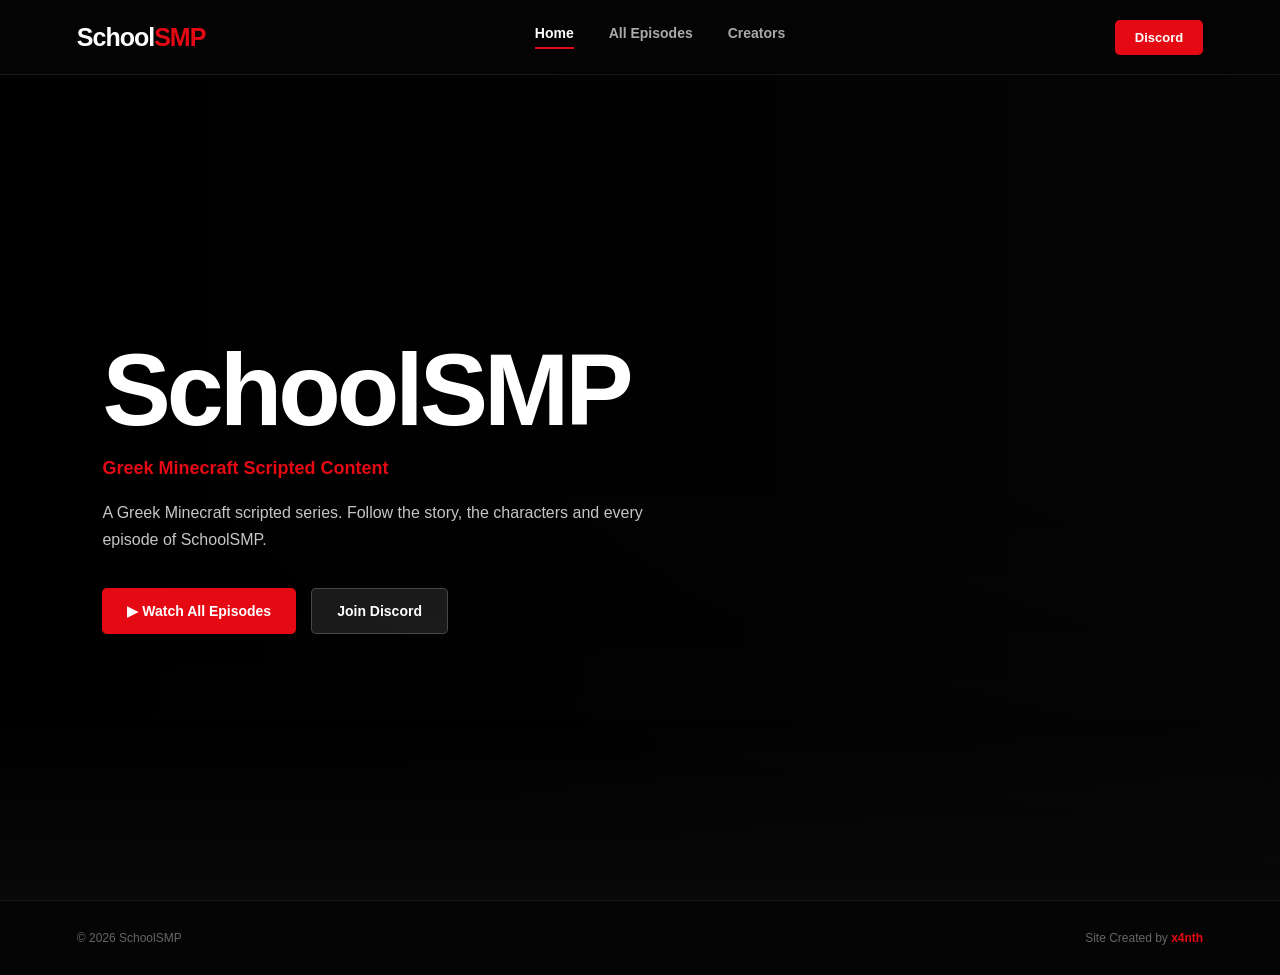
<file: index.html>
<!DOCTYPE html>
<html lang="en">
<head>
    <meta charset="UTF-8">
    <meta name="viewport" content="width=device-width, initial-scale=1.0">

    <title>SchoolSMP | Greek Minecraft Scripted Content</title>

    <link rel="stylesheet" href="style.css">
</head>

<body>

    <!-- Last Episode Background -->
    <div
        class="hero-background"
        style="background-image: url('https://img.youtube.com/vi/qRcthpjEB1Q/maxresdefault.jpg');">
    </div>

    <!-- Dark cinematic overlay -->
    <div class="hero-overlay"></div>


    <!-- Navigation -->
    <header class="navbar">

        <div class="logo">
            School<span>SMP</span>
        </div>

        <nav>
            <a href="index.html" class="active">Home</a>
            <a href="episodes.html">All Episodes</a>
            <a href="creators.html">Creators</a>
        </nav>

        <a
            href="https://discord.gg/bfmBcPR32j"
            target="_blank"
            class="discord-button">
            Discord
        </a>

    </header>


    <!-- Hero -->
    <main class="hero">

        <div class="hero-content">

            <h1>SchoolSMP</h1>

            <p class="subtitle">
                Greek Minecraft Scripted Content
            </p>

            <p class="description">
                A Greek Minecraft scripted series.
                Follow the story, the characters and every episode
                of SchoolSMP.
            </p>

            <div class="hero-buttons">

                <!-- ALL EPISODES -->
                <a
                    href="episodes.html"
                    class="watch-button">
                    ▶ Watch All Episodes
                </a>

                <!-- DISCORD -->
                <a
                    href="https://discord.gg/bfmBcPR32j"
                    target="_blank"
                    class="discord-hero-button">
                    Join Discord
                </a>

            </div>

        </div>

    </main>


    <!-- Bottom fade -->
    <div class="bottom-fade"></div>


    <!-- Footer -->
    <footer>

        <p>
            © 2026 SchoolSMP
        </p>

        <p class="creator-credit">
            Site Created by <span>x4nth</span>
        </p>

    </footer>

</body>
</html>
</file>
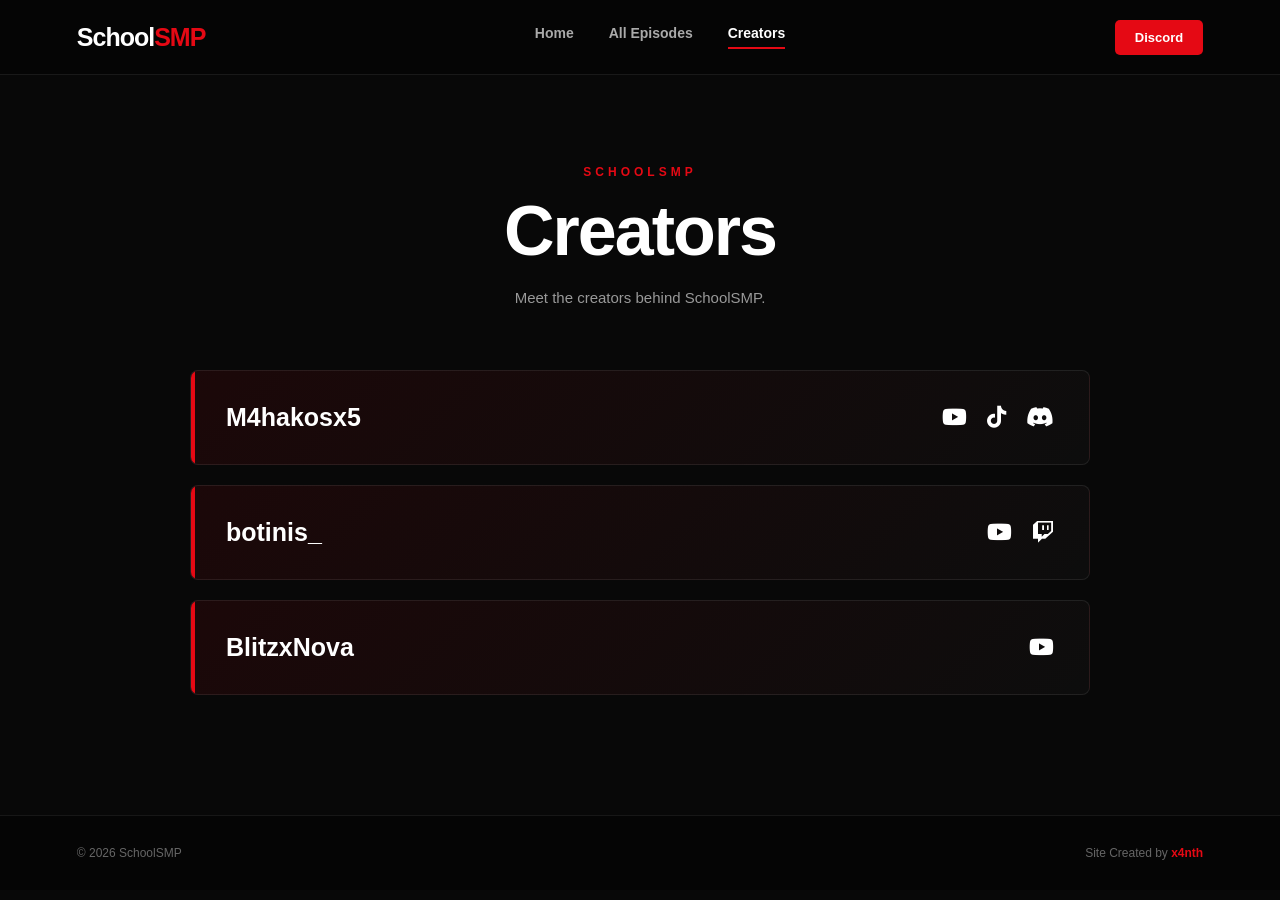
<file: creators.html>
<!DOCTYPE html>
<html lang="en">
<head>
    <meta charset="UTF-8">
    <meta name="viewport" content="width=device-width, initial-scale=1.0">

    <title>SchoolSMP | Creators</title>

    <link rel="stylesheet" href="style.css">

    <!-- Font Awesome -->
    <link
        rel="stylesheet"
        href="https://cdnjs.cloudflare.com/ajax/libs/font-awesome/6.5.2/css/all.min.css">
</head>

<body>

    <!-- LOADING SCREEN -->
    <div id="loading-screen">

        <div class="loader-content">

            <div class="loader-logo">
                School<span>SMP</span>
            </div>

            <div class="loader-line">
                <div class="loader-progress"></div>
            </div>

            <p>Loading SchoolSMP...</p>

        </div>

    </div>


    <!-- NAVBAR -->
    <header class="navbar">

        <div class="logo">
            School<span>SMP</span>
        </div>

        <nav>
            <a href="index.html">Home</a>
            <a href="episodes.html">All Episodes</a>
            <a href="creators.html" class="active">Creators</a>
        </nav>

        <a
            href="https://discord.gg/bfmBcPR32j"
            target="_blank"
            class="discord-button">
            Discord
        </a>

    </header>


    <!-- CREATORS -->
    <main class="creators-page">

        <section class="page-header">

            <p class="page-small-title">
                SCHOOLSMP
            </p>

            <h1>Creators</h1>

            <p>
                Meet the creators behind SchoolSMP.
            </p>

        </section>


        <!-- M4HAKOSX5 -->
        <section class="creator-card">

            <div class="creator-details">

                <h2>M4hakosx5</h2>

                <div class="creator-socials">

                    <a
                        href="http://www.youtube.com/@m4hakosx5"
                        target="_blank"
                        aria-label="YouTube">
                        <i class="fa-brands fa-youtube"></i>
                    </a>

                    <a
                        href="https://www.tiktok.com/@m4hakosx5"
                        target="_blank"
                        aria-label="TikTok">
                        <i class="fa-brands fa-tiktok"></i>
                    </a>

                    <a
                        href="https://discord.gg/jmuYDkprS6"
                        target="_blank"
                        aria-label="Discord">
                        <i class="fa-brands fa-discord"></i>
                    </a>

                </div>

            </div>

        </section>


        <!-- BOTINIS -->
        <section class="creator-card">

            <div class="creator-details">

                <h2>botinis_</h2>

                <div class="creator-socials">

                    <a
                        href="http://www.youtube.com/@botinis"
                        target="_blank"
                        aria-label="YouTube">
                        <i class="fa-brands fa-youtube"></i>
                    </a>

                    <a
                        href="https://www.twitch.tv/botinis_"
                        target="_blank"
                        aria-label="Twitch">
                        <i class="fa-brands fa-twitch"></i>
                    </a>

                </div>

            </div>

        </section>


        <!-- BLITZXNOVA -->
        <section class="creator-card">

            <div class="creator-details">

                <h2>BlitzxNova</h2>

                <div class="creator-socials">

                    <a
                        href="http://www.youtube.com/@BlitzxNova08"
                        target="_blank"
                        aria-label="YouTube">
                        <i class="fa-brands fa-youtube"></i>
                    </a>

                </div>

            </div>

        </section>

    </main>


    <!-- FOOTER -->
    <footer>

        <p>© 2026 SchoolSMP</p>

        <p class="creator-credit">
            Site Created by <span>x4nth</span>
        </p>

    </footer>


    <!-- JAVASCRIPT -->
    <script src="script.js"></script>

</body>
</html>
</file>
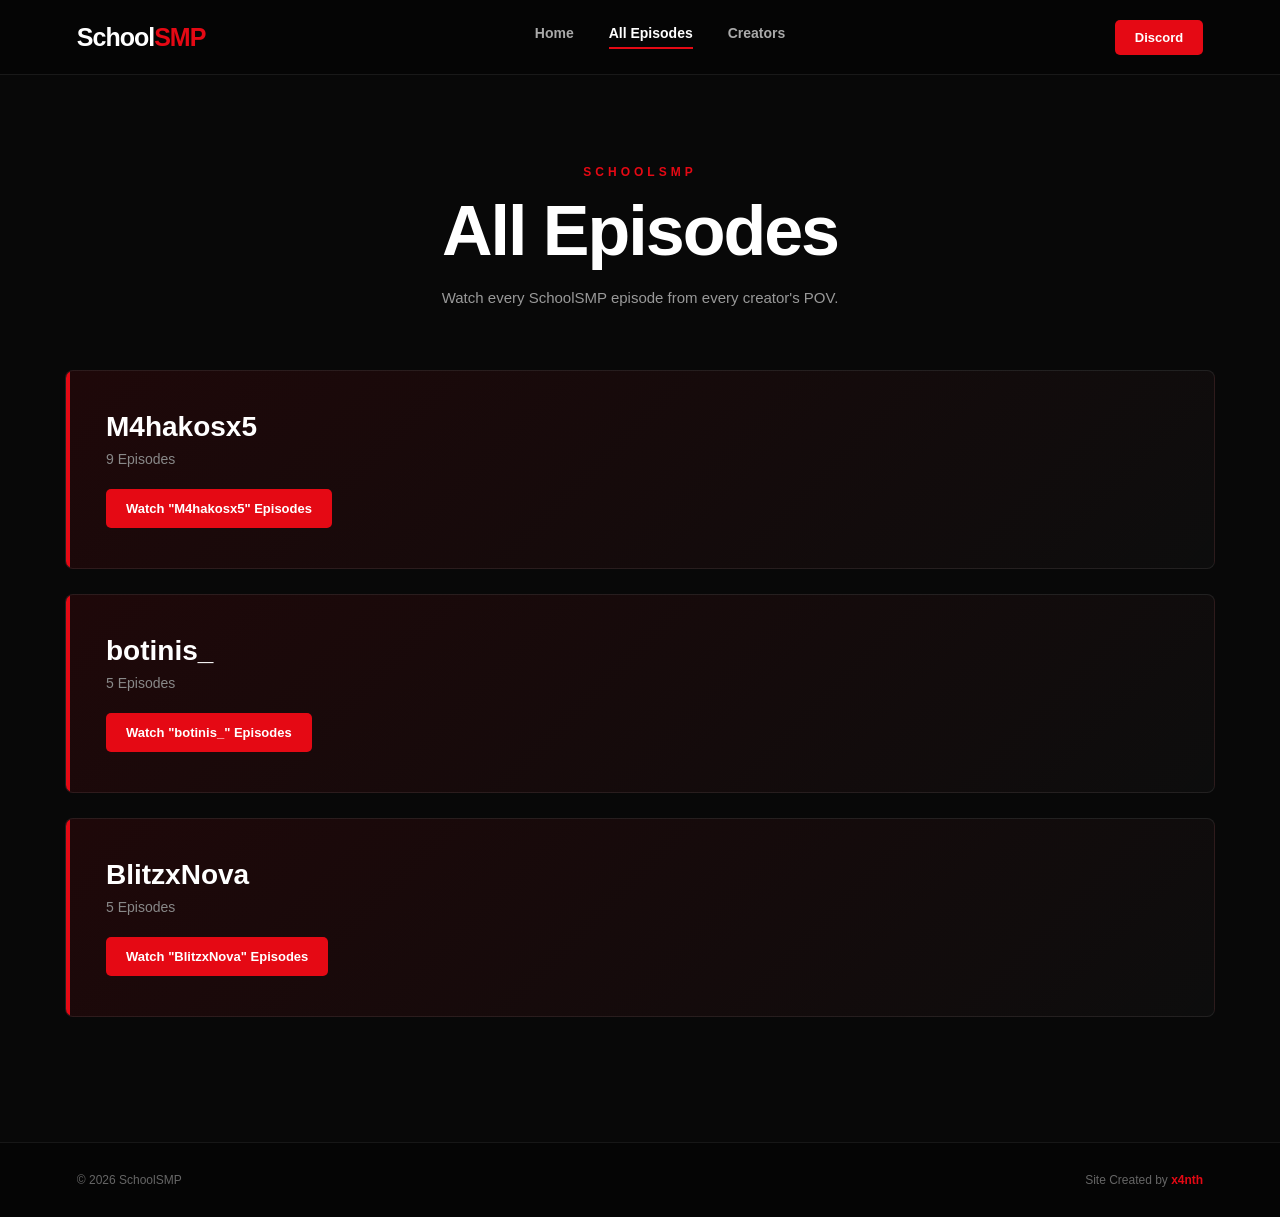
<file: episodes.html>
<!DOCTYPE html>
<html lang="en">
<head>
    <meta charset="UTF-8">
    <meta name="viewport" content="width=device-width, initial-scale=1.0">

    <title>SchoolSMP | All Episodes</title>

    <link rel="stylesheet" href="style.css">
</head>

<body>

    <!-- LOADING SCREEN -->
    <div id="loading-screen">

        <div class="loader-content">

            <div class="loader-logo">
                School<span>SMP</span>
            </div>

            <div class="loader-line">
                <div class="loader-progress"></div>
            </div>

            <p>Loading SchoolSMP...</p>

        </div>

    </div>


    <!-- NAVBAR -->
    <header class="navbar">

        <div class="logo">
            School<span>SMP</span>
        </div>

        <nav>
            <a href="index.html">Home</a>
            <a href="episodes.html" class="active">All Episodes</a>
            <a href="creators.html">Creators</a>
        </nav>

        <a
            href="https://discord.gg/bfmBcPR32j"
            target="_blank"
            class="discord-button">
            Discord
        </a>

    </header>


    <!-- MAIN CONTENT -->
    <main class="episodes-page">

        <section class="page-header">

            <p class="page-small-title">
                SCHOOLSMP
            </p>

            <h1>
                All Episodes
            </h1>

            <p>
                Watch every SchoolSMP episode from every creator's POV.
            </p>

        </section>


        <!-- M4HAKOSX5 -->
        <section class="creator-row">

            <div class="creator-info">

                <h2>M4hakosx5</h2>

                <p>9 Episodes</p>

                <a
                    href="m4hakosx5.html"
                    class="creator-watch-button">
                    Watch "M4hakosx5" Episodes
                </a>

            </div>

        </section>


        <!-- BOTINIS -->
        <section class="creator-row">

            <div class="creator-info">

                <h2>botinis_</h2>

                <p>5 Episodes</p>

                <a
                    href="botinis.html"
                    class="creator-watch-button">
                    Watch "botinis_" Episodes
                </a>

            </div>

        </section>


        <!-- BLITZXNOVA -->
        <section class="creator-row">

            <div class="creator-info">

                <h2>BlitzxNova</h2>

                <p>5 Episodes</p>

                <a
                    href="blitzxnova.html"
                    class="creator-watch-button">
                    Watch "BlitzxNova" Episodes
                </a>

            </div>

        </section>

    </main>


    <!-- FOOTER -->
    <footer>

        <p>© 2026 SchoolSMP</p>

        <p class="creator-credit">
            Site Created by <span>x4nth</span>
        </p>

    </footer>


    <!-- JAVASCRIPT -->
    <script src="script.js"></script>

</body>
</html>
</file>
<file: style.css>
/* ========================================
   SCHOOLSMP - GLOBAL STYLE
======================================== */

* {
    margin: 0;
    padding: 0;
    box-sizing: border-box;
}

html {
    scroll-behavior: smooth;
}

body {
    background: #080808;
    color: #ffffff;
    font-family: Arial, Helvetica, sans-serif;
    min-height: 100vh;
}


/* ========================================
   NAVBAR
======================================== */

.navbar {
    position: relative;
    z-index: 100;

    width: 100%;
    height: 75px;

    display: flex;
    align-items: center;
    justify-content: space-between;

    padding: 0 6%;

    background: rgba(5, 5, 5, 0.92);
    border-bottom: 1px solid rgba(255, 255, 255, 0.08);
}

.logo {
    font-size: 25px;
    font-weight: 900;
    letter-spacing: -1px;
}

.logo span {
    color: #e50914;
}

.navbar nav {
    display: flex;
    gap: 35px;
}

.navbar nav a {
    color: #aaa;
    text-decoration: none;

    font-size: 14px;
    font-weight: 700;

    transition: 0.25s ease;
}

.navbar nav a:hover,
.navbar nav a.active {
    color: #ffffff;
}

.navbar nav a.active {
    border-bottom: 2px solid #e50914;
    padding-bottom: 6px;
}

.discord-button {
    text-decoration: none;

    color: #ffffff;
    background: #e50914;

    padding: 10px 20px;
    border-radius: 5px;

    font-size: 13px;
    font-weight: 800;

    transition: 0.25s ease;
}

.discord-button:hover {
    background: #ff1a25;
    transform: translateY(-2px);
}


/* ========================================
   HOME PAGE
======================================== */

.hero-background {
    position: fixed;
    inset: 0;

    z-index: -3;

    background-position: center;
    background-size: cover;
    background-repeat: no-repeat;

    transform: scale(1.03);
}

.hero-overlay {
    position: fixed;
    inset: 0;

    z-index: -2;

    background:
        linear-gradient(
            90deg,
            rgba(0, 0, 0, 0.95) 0%,
            rgba(0, 0, 0, 0.78) 40%,
            rgba(0, 0, 0, 0.35) 100%
        ),
        linear-gradient(
            0deg,
            #080808 0%,
            transparent 45%
        );
}

.bottom-fade {
    position: fixed;
    bottom: 0;
    left: 0;

    width: 100%;
    height: 180px;

    z-index: -1;

    background: linear-gradient(
        to top,
        #080808,
        transparent
    );
}

.hero {
    min-height: calc(100vh - 75px);

    display: flex;
    align-items: center;

    padding: 0 8%;
}

.hero-content {
    max-width: 650px;
}

.hero h1 {
    font-size: clamp(55px, 8vw, 105px);
    line-height: 0.95;

    font-weight: 900;
    letter-spacing: -4px;

    margin-bottom: 20px;
}

.subtitle {
    color: #e50914;

    font-size: 18px;
    font-weight: 800;

    margin-bottom: 20px;
}

.description {
    color: #c5c5c5;

    max-width: 550px;

    font-size: 16px;
    line-height: 1.7;

    margin-bottom: 35px;
}

.hero-buttons {
    display: flex;
    gap: 15px;
    flex-wrap: wrap;
}

.watch-button,
.discord-hero-button {
    display: inline-flex;
    align-items: center;
    justify-content: center;

    text-decoration: none;

    padding: 14px 25px;
    border-radius: 5px;

    font-size: 14px;
    font-weight: 800;

    transition: 0.25s ease;
}

.watch-button {
    background: #e50914;
    color: #ffffff;
}

.watch-button:hover {
    background: #ff1a25;
    transform: translateY(-2px);
}

.discord-hero-button {
    background: rgba(255, 255, 255, 0.1);

    color: #ffffff;

    border: 1px solid rgba(255, 255, 255, 0.2);
}

.discord-hero-button:hover {
    background: rgba(255, 255, 255, 0.18);
    transform: translateY(-2px);
}


/* ========================================
   GENERAL PAGE HEADER
======================================== */

.page-header {
    text-align: center;

    max-width: 700px;

    margin: 0 auto 60px;
}

.page-small-title {
    color: #e50914;

    font-size: 12px;
    font-weight: 900;

    letter-spacing: 4px;

    margin-bottom: 12px;
}

.page-header h1 {
    font-size: clamp(42px, 6vw, 70px);

    font-weight: 900;
    letter-spacing: -2px;

    margin-bottom: 15px;
}

.page-header > p:last-child {
    color: #999;

    font-size: 15px;
    line-height: 1.6;
}


/* ========================================
   ALL EPISODES PAGE
======================================== */

.episodes-page {
    width: 90%;
    max-width: 1150px;

    margin: 0 auto;

    padding: 90px 0 100px;
}

.creator-row {
    position: relative;

    margin-bottom: 25px;

    padding: 40px;

    background:
        linear-gradient(
            135deg,
            rgba(229, 9, 20, 0.10),
            rgba(255, 255, 255, 0.025)
        );

    border: 1px solid rgba(255, 255, 255, 0.08);
    border-radius: 8px;

    overflow: hidden;

    transition: 0.3s ease;
}

.creator-row::before {
    content: "";

    position: absolute;
    left: 0;
    top: 0;

    width: 4px;
    height: 100%;

    background: #e50914;
}

.creator-row:hover {
    transform: translateX(5px);

    border-color: rgba(229, 9, 20, 0.35);
}

.creator-info h2 {
    font-size: 28px;
    margin-bottom: 8px;
}

.creator-info p {
    color: #888;
    font-size: 14px;

    margin-bottom: 22px;
}

.creator-watch-button {
    display: inline-block;

    text-decoration: none;

    background: #e50914;
    color: #ffffff;

    padding: 12px 20px;

    border-radius: 5px;

    font-size: 13px;
    font-weight: 800;

    transition: 0.25s ease;
}

.creator-watch-button:hover {
    background: #ff1a25;
    transform: translateY(-2px);
}


/* ========================================
   CREATOR POV PAGES
======================================== */

.creator-page {
    width: 92%;
    max-width: 1250px;

    margin: 0 auto;

    padding: 80px 0 100px;
}

.episode-grid {
    display: grid;

    grid-template-columns: repeat(3, 1fr);

    gap: 25px;
}

.episode-card {
    display: block;

    text-decoration: none;

    background: #111;

    border-radius: 7px;

    overflow: hidden;

    border: 1px solid rgba(255, 255, 255, 0.07);

    transition:
        transform 0.3s ease,
        border-color 0.3s ease;
}

.episode-card:hover {
    transform: translateY(-7px);

    border-color: rgba(229, 9, 20, 0.6);
}

.episode-card img {
    width: 100%;

    aspect-ratio: 16 / 9;

    object-fit: cover;

    display: block;

    transition: 0.35s ease;
}

.episode-card:hover img {
    transform: scale(1.04);
}

.episode-info {
    padding: 18px;
}

.episode-info h3 {
    color: #ffffff;

    font-size: 17px;

    margin-bottom: 6px;
}

.episode-info p {
    color: #777;

    font-size: 13px;
}


/* ========================================
   CREATORS PAGE
======================================== */

.creators-page {
    width: 90%;
    max-width: 900px;

    margin: 0 auto;

    padding: 90px 0 100px;
}

.creator-card {
    position: relative;

    background:
        linear-gradient(
            135deg,
            rgba(229, 9, 20, 0.09),
            rgba(255, 255, 255, 0.025)
        );

    border: 1px solid rgba(255, 255, 255, 0.08);

    border-radius: 8px;

    padding: 32px 35px;

    margin-bottom: 20px;

    transition: 0.3s ease;

    overflow: hidden;
}

.creator-card::before {
    content: "";

    position: absolute;

    left: 0;
    top: 0;

    width: 4px;
    height: 100%;

    background: #e50914;
}

.creator-card:hover {
    transform: translateX(5px);

    border-color: rgba(229, 9, 20, 0.35);
}

.creator-details {
    display: flex;

    align-items: center;
    justify-content: space-between;

    gap: 20px;
}

.creator-details h2 {
    font-size: 25px;
    font-weight: 900;
}

.creator-socials {
    display: flex;

    align-items: center;

    gap: 20px;
}

.creator-socials a {
    color: #ffffff;

    font-size: 22px;

    text-decoration: none;

    transition: 0.25s ease;
}

.creator-socials a:hover {
    color: #e50914;

    transform: translateY(-3px);
}


/* ========================================
   LOADING SCREEN
======================================== */

#loading-screen {
    position: fixed;
    inset: 0;

    z-index: 9999;

    display: flex;
    align-items: center;
    justify-content: center;

    background: #080808;

    opacity: 1;
    visibility: visible;

    transition:
        opacity 0.7s ease,
        visibility 0.7s ease;
}

#loading-screen.hidden {
    opacity: 0;
    visibility: hidden;
}

.loader-content {
    width: 300px;

    text-align: center;
}

.loader-logo {
    font-size: 35px;

    font-weight: 900;

    letter-spacing: -1px;

    margin-bottom: 25px;
}

.loader-logo span {
    color: #e50914;
}

.loader-line {
    width: 100%;
    height: 3px;

    background: #222;

    overflow: hidden;

    border-radius: 10px;
}

.loader-progress {
    width: 0;
    height: 100%;

    background: #e50914;

    animation: loading 1.2s ease forwards;
}

.loader-content p {
    color: #666;

    font-size: 12px;

    margin-top: 15px;

    letter-spacing: 1px;
}

@keyframes loading {

    0% {
        width: 0;
    }

    100% {
        width: 100%;
    }

}


/* ========================================
   FOOTER
======================================== */

footer {
    position: relative;

    width: 100%;

    padding: 30px 6%;

    background: #050505;

    border-top: 1px solid rgba(255, 255, 255, 0.07);

    display: flex;
    justify-content: space-between;
    align-items: center;

    color: #666;

    font-size: 12px;
}

.creator-credit span {
    color: #e50914;

    font-weight: 800;
}


/* ========================================
   RESPONSIVE
======================================== */

@media (max-width: 900px) {

    .episode-grid {
        grid-template-columns: repeat(2, 1fr);
    }

    .navbar {
        padding: 0 4%;
    }

    .navbar nav {
        gap: 20px;
    }

    .hero {
        padding: 0 6%;
    }

}


@media (max-width: 650px) {

    .navbar {
        height: auto;

        padding: 18px 5%;

        flex-wrap: wrap;

        gap: 18px;
    }

    .navbar nav {
        order: 3;

        width: 100%;

        justify-content: center;

        gap: 20px;
    }

    .discord-button {
        padding: 8px 14px;
    }

    .hero {
        min-height: calc(100vh - 120px);

        padding: 70px 7%;
    }

    .hero h1 {
        font-size: 58px;
        letter-spacing: -3px;
    }

    .subtitle {
        font-size: 16px;
    }

    .description {
        font-size: 14px;
    }

    .episodes-page,
    .creators-page,
    .creator-page {
        padding-top: 60px;
    }

    .creator-row,
    .creator-card {
        padding: 28px 25px;
    }

    .episode-grid {
        grid-template-columns: 1fr;
    }

    .creator-details {
        align-items: flex-start;

        flex-direction: column;
    }

    .creator-socials {
        gap: 18px;
    }

    footer {
        flex-direction: column;

        gap: 10px;

        text-align: center;
    }

}


@media (max-width: 400px) {

    .navbar nav {
        gap: 12px;
    }

    .navbar nav a {
        font-size: 12px;
    }

    .hero h1 {
        font-size: 48px;
    }

    .hero-buttons {
        flex-direction: column;
    }

    .watch-button,
    .discord-hero-button {
        width: 100%;
    }

}
</file>
